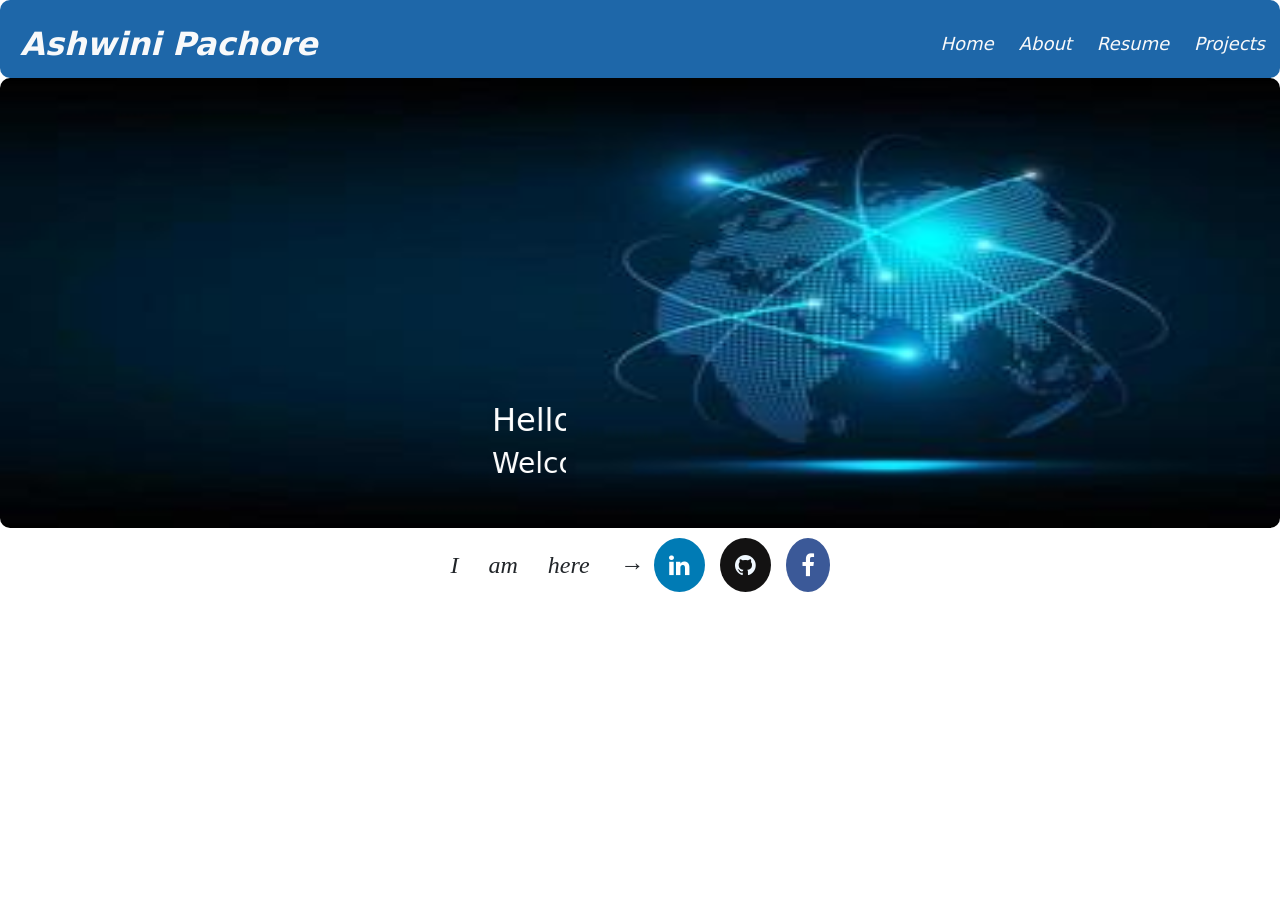
<file: index.html>
<!DOCTYPE html>
<html lang="en">

<head>
    <meta charset="UTF-8">
    <meta name="viewport" content="width=device-width, initial-scale=1">
    <title>Document</title>
    <link href="https://cdn.jsdelivr.net/npm/bootstrap@5.3.3/dist/css/bootstrap.min.css" rel="stylesheet"
        integrity="sha384-QWTKZyjpPEjISv5WaRU9OFeRpok6YctnYmDr5pNlyT2bRjXh0JMhjY6hW+ALEwIH" crossorigin="anonymous">

    <link rel="stylesheet" href="https://cdnjs.cloudflare.com/ajax/libs/font-awesome/4.7.0/css/font-awesome.min.css">

    <link rel="stylesheet" href="index.css">


    <link rel="preconnect" href="https://fonts.googleapis.com">
    <link rel="preconnect" href="https://fonts.gstatic.com" crossorigin>
    <link href="https://fonts.googleapis.com/css2?family=Rubik+Vinyl&display=swap" rel="stylesheet">


</head>

<body>

    <div>
        <nav class="main  text-light">
            <div class=" name fw-bolder">
                Ashwini Pachore
            </div>
            <div class="d-flex xyz">
                <a class="nav-link active" aria-current="page" href="index.html">Home</a>
                <a class="nav-link" href="about.html">About</a>
                <a class="nav-link" href="resume.html">Resume</a>
                <a class="nav-link" href="projects.html">Projects</a>
            </div>
        </nav>
        <div class="second">
            <div class="second1">
                <img src="images/IT.jpg" class="img-fluid " alt="image cant load">
                <div class="text-overlay">
                    <marquee class="rubik-vinyl-regular">
                        <h2>Hello, I am Ashwini !</h2>
                        <h3>Welcome to my website...</h3>
                    </marquee>
                </div>
            </div>


            <div class="social-icons">
                <h3 class="icons">
                    I am here
                    <span style="margin-right: 10px;">&#8594;</span>
                </h3>
                <div class="footer-social">
                    <a href="https://www.linkedin.com/in/ashwini-pachore-b0b8a9262/" target="_blank"
                        class="fa fa-linkedin linkedin" aria-hidden="true"></a>
                    <a href="https://github.com/AshwiniPachore-new"  target="_blank" 
                    class=" fa fa-github github" aria-hidden="true"></a>
                    <a href="#" class="fa fa-facebook facebook" aria-hidden="true"></a>
                </div>
            </div>

            </h3>
        </div>
    </div>



    </div>
    </div>




    <script src="https://cdn.jsdelivr.net/npm/bootstrap@5.3.3/dist/js/bootstrap.bundle.min.js"
        integrity="sha384-YvpcrYf0tY3lHB60NNkmXc5s9fDVZLESaAA55NDzOxhy9GkcIdslK1eN7N6jIeHz"
        crossorigin="anonymous"></script>





</body>

</html>
</file>
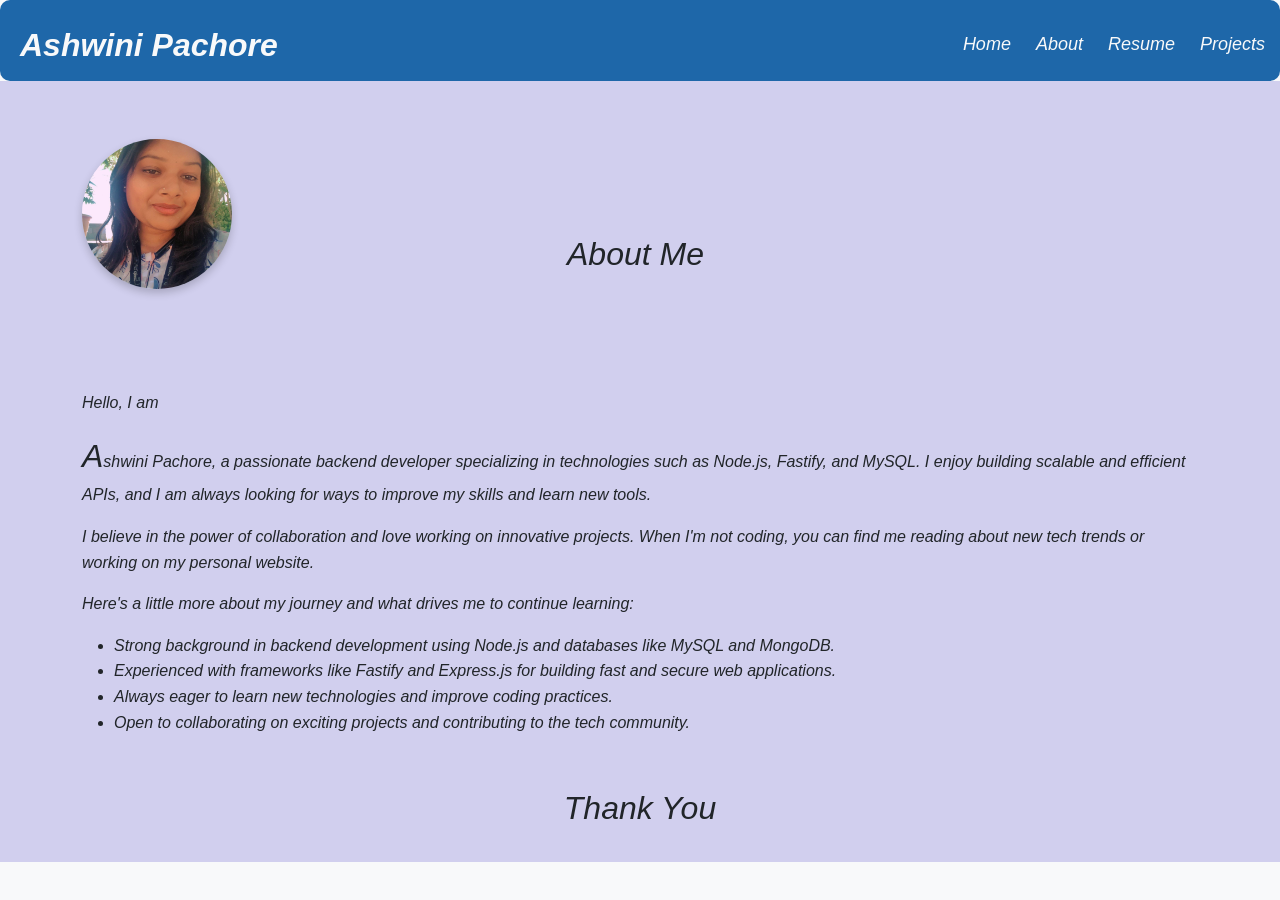
<file: about.html>
<!DOCTYPE html>
<html lang="en">

<head>
    <meta charset="UTF-8">
    <meta name="viewport" content="width=device-width, initial-scale=1">
    <title>About Me</title>
    <link href="https://cdn.jsdelivr.net/npm/bootstrap@5.3.3/dist/css/bootstrap.min.css" rel="stylesheet" crossorigin="anonymous">
    <link rel="stylesheet" href="resume.css">
    <link rel="stylesheet" href="https://cdnjs.cloudflare.com/ajax/libs/font-awesome/4.7.0/css/font-awesome.min.css">

</head>


<body>

        <nav class="main text-light">
            <div class="name fw-bolder">
                Ashwini Pachore
            </div>
            <div class="d-flex xyz">
                <a class="nav-link" href="index.html">Home</a>
                <a class="nav-link active" href="about.html">About</a>
                <a class="nav-link" href="resume.html">Resume</a>
                <a class="nav-link" href="projects.html">Projects</a>
            </div>
        </nav>
    
        <div class="one">
            <div class="container mt-5 about-section">
                <div class="about-content">
                    <div class="photo">
                        <img src="images/ashu.jpg" alt="Ashwini Pachore" class="profile-pic">
                    </div>
                    <div class="about-text">
                        <h2 class="aboutme">About Me</h2>
                        <div class="wholetext">
                            <p> Hello, I am</p>
                        <p>
                         <span class="big-char">A</span>shwini Pachore, a passionate backend developer specializing in technologies such as Node.js, Fastify, and MySQL. I enjoy building scalable and efficient APIs, and I am always looking for ways to improve my skills and learn new tools.
                        </p>
                        <p>
                            I believe in the power of collaboration and love working on innovative projects. When I'm not coding, you can find me reading about new tech trends or working on my personal website.
                        </p>
                        <p>
                            Here's a little more about my journey and what drives me to continue learning:
                        </p>
                        <ul>
                            <li>Strong background in backend development using Node.js and databases like MySQL and MongoDB.</li>
                            <li>Experienced with frameworks like Fastify and Express.js for building fast and secure web applications.</li>
                            <li>Always eager to learn new technologies and improve coding practices.</li>
                            <li>Open to collaborating on exciting projects and contributing to the tech community.</li>
                        </ul>
                        </div>
                    </div>
                </div>
            </div>
    
            <footer class="last mt-5 text-center">
                <p>Thank You</p>
            </footer>
        </div>

    
</body>

</html>
</file>
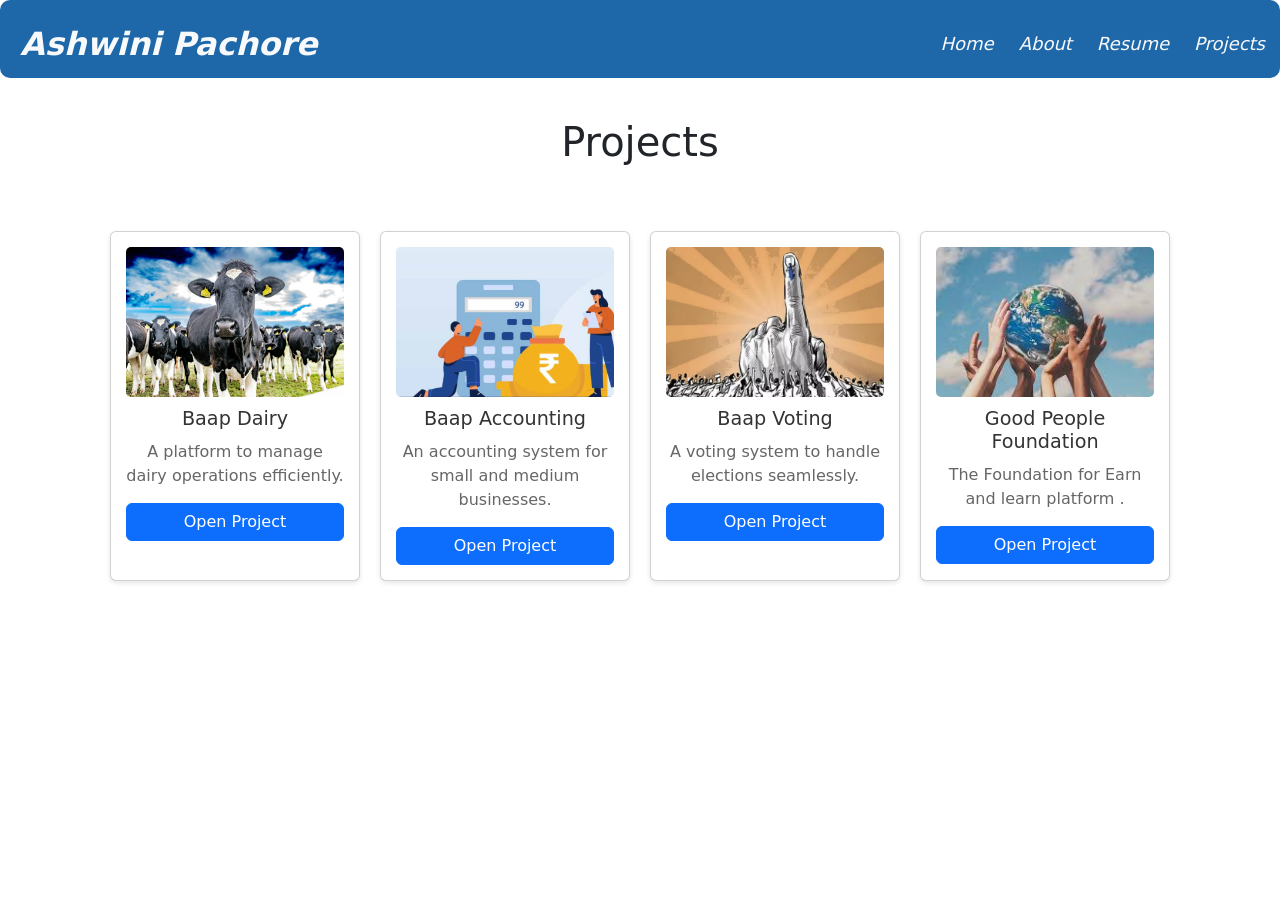
<file: projects.html>
<!DOCTYPE html>
<html lang="en">

<head>
    <meta charset="UTF-8">
    <meta name="viewport" content="width=device-width, initial-scale=1">
    <title>Projects</title>
    <link href="https://cdn.jsdelivr.net/npm/bootstrap@5.3.3/dist/css/bootstrap.min.css" rel="stylesheet"
        crossorigin="anonymous">
    <link rel="stylesheet" href="projects.css">
    <link href="https://cdn.jsdelivr.net/npm/bootstrap@5.3.3/dist/css/bootstrap.min.css" rel="stylesheet"
        integrity="sha384-QWTKZyjpPEjISv5WaRU9OFeRpok6YctnYmDr5pNlyT2bRjXh0JMhjY6hW+ALEwIH" crossorigin="anonymous">

    <link rel="stylesheet" href="https://cdnjs.cloudflare.com/ajax/libs/font-awesome/4.7.0/css/font-awesome.min.css">
</head>

<body>
    <nav class="main  text-light">
        <div class=" name fw-bolder">
            Ashwini Pachore
        </div>
        <div class="d-flex xyz">
            <a class="nav-link active" aria-current="page" href="index.html">Home</a>
            <a class="nav-link" href="about.html">About</a>
            <a class="nav-link" href="resume.html">Resume</a>
            <a class="nav-link" href="projects.html">Projects</a>
        </div>
    </nav>

    <div class="project">
        <h1> Projects</h1>
    </div>

    <div class="projects">
        <div class="card">
            <img src="images/cow.jpg" alt="Baap Dairy" class="card-img">
            <h4>Baap Dairy</h4>
            <p>A platform to manage dairy operations efficiently.</p>

            <button type="button" class="btn btn-primary" data-bs-toggle="modal" data-bs-target="#exampleModal">
                Open Project
            </button>
        </div>


        <div class="card">
            <img src="images/accounting.png" alt="Baap Accounting" class="card-img">
            <h4>Baap Accounting</h4>
            <p>An accounting system for small and medium businesses.</p>

            <button type="button" class="btn btn-primary" data-bs-toggle="modal" data-bs-target="#exampleModal2">
                Open Project
            </button>

        </div>


        <div class="card">
            <img src="images/voting.png" alt="Baap Voting" class="card-img">
            <h4>Baap Voting</h4>
            <p>A voting system to handle elections seamlessly.</p>
            <button type="button" class="btn btn-primary" data-bs-toggle="modal" data-bs-target="#exampleModal3">
                Open Project
            </button>

        </div>


        <div class="card">
            <img src="images/unity1.jpg" alt="Good People Foundation" class="card-img">
            <h4>Good People Foundation</h4>
            <p>The Foundation for Earn and learn platform .</p>
            <button type="button" class="btn btn-primary" data-bs-toggle="modal" data-bs-target="#exampleModal4">
                Open Project
            </button>
        </div>
    </div>


    <div class="modal fade" id="exampleModal" tabindex="-1" aria-labelledby="exampleModalLabel" aria-hidden="true">
        <div class="modal-dialog modal-dialog-scrollable">
            <div class="modal-content">
                <div class="modal-header">
                    <h5 class="modal-title" id="exampleModalLabel">Dairy Management Project</h5>
                    <button type="button" class="btn-close" data-bs-dismiss="modal" aria-label="Close"></button>
                </div>
                <div class="modal-body">

                    <img src="images/dairy1.png" class="rounded float-start" alt="img cant load">
                    <img src="images/cow2.jpg" class="rounded float-end" alt="img cant load">


                    <h4 style="margin-bottom: 41px;">Dairy Management Project</h4>

                    <p><strong>Frameworks Used:</strong> <span class="highlight">Node.js with Express.js</span> for
                        backend and <span class="highlight">Flutter</span> for frontend. The database used is <span
                            class="highlight">MongoDB</span>.</p>

                    <section>
                        <h5>Animal Management</h5>
                        <ul>
                            <li>Record and track details of animals (e.g., ID, breed, age, health status).</li>
                            <li>Maintain vaccination and medical records.</li>
                            <li>Monitor milk production by animal.</li>
                        </ul>
                    </section>

                    <section>
                        <h5>Milk Collection & Distribution</h5>
                        <ul>
                            <li>Log daily milk production.</li>
                            <li>Track milk quality (fat percentage, SNF levels).</li>
                            <li>Manage distribution to customers or vendors.</li>
                        </ul>
                    </section>

                    <section>
                        <h5>Feed Management</h5>
                        <ul>
                            <li>Record feed inventory and consumption.</li>
                            <li>Track feeding schedules and nutritional needs for animals.</li>
                        </ul>
                    </section>

                    <section>
                        <h5>Employee Management</h5>
                        <ul>
                            <li>Manage employee details and roles.</li>
                            <li>Track attendance and payroll.</li>
                        </ul>
                    </section>

                    <section>
                        <h5>Financial Management</h5>
                        <ul>
                            <li>Maintain sales and expense records.</li>
                            <li>Generate invoices for customers.</li>
                            <li>Monitor profits, losses, and other financial metrics.</li>
                        </ul>
                    </section>

                    <section>
                        <h5>Inventory Management</h5>
                        <ul>
                            <li>Track supplies like feed, medicines, and packaging materials.</li>
                            <li>Set alerts for low stock levels.</li>
                        </ul>
                    </section>

                    <section>
                        <h5>Customer and Vendor Management</h5>
                        <ul>
                            <li>Record customer and vendor details.</li>
                            <li>Handle orders and payments.</li>
                        </ul>
                    </section>

                    <section>
                        <h5>Reporting & Analytics</h5>
                        <ul>
                            <li>Generate reports on milk production, sales, and animal health.</li>
                            <li>Analyze trends in revenue and productivity.</li>
                        </ul>
                    </section>

                </div>
                <div class="modal-footer">
                    <button type="button" class="btn btn-secondary" data-bs-dismiss="modal">Close</button>
                </div>
            </div>
        </div>
    </div>
    </div>





    <div class="modal fade" id="exampleModal2" tabindex="-1" aria-labelledby="exampleModalLabel" aria-hidden="true">
        <div class="modal-dialog modal-dialog-scrollable">
            <div class="modal-content">
                <div class="modal-header">
                    <h5 class="modal-title" id="exampleModalLabel">Baap Accounting Project</h5>
                    <button type="button" class="btn-close" data-bs-dismiss="modal" aria-label="Close"></button>
                </div>
                <div class="modal-body">

                    <img src="images/accounting2.png" class="rounded1 " alt="img cant load">

                    <div class="account">
                        <h4 style="margin-bottom: 41px;     margin-left: 69px;">Baap Accounting Project</h4>
                    </div>
                    <p><strong>Frameworks Used:</strong> <span class="highlight">Node.js with Express.js</span> for
                        backend
                        and <span class="highlight">React.js</span> for frontend. The database used is <span
                            class="highlight">PostgreSQL</span>.</p>

                    <section>
                        <h5>Core Features</h5>
                        <ul>
                            <li>Manage the entire company's accounts, including income, expenses, and budgets.</li>
                            <li>Automate recurring financial tasks like payroll and bills.</li>
                            <li>Generate detailed financial statements and tax reports.</li>
                        </ul>
                    </section>

                    <section>
                        <h5>Invoicing</h5>
                        <ul>
                            <li>Generate professional invoices for clients and vendors.</li>
                            <li>Track payment statuses and overdue payments.</li>
                        </ul>
                    </section>

                    <section>
                        <h5>Financial Reporting</h5>
                        <ul>
                            <li>Provide real-time insights into company finances.</li>
                            <li>Analyze trends in revenue and expenses.</li>
                            <li>Customizable dashboard for key financial metrics.</li>
                        </ul>
                    </section>

                    <section>
                        <h5>Multi-user Support</h5>
                        <ul>
                            <li>Allow multiple users with role-based access to accounts.</li>
                            <li>Secure login, session management, and activity logging.</li>
                        </ul>
                    </section>

                    <section>
                        <h5>Integration</h5>
                        <ul>
                            <li>Integrate with bank accounts for real-time transaction updates.</li>
                            <li>Support for third-party payroll and tax systems.</li>
                        </ul>
                    </section>
                </div>
                <div class="modal-footer">
                    <button type="button" class="btn btn-secondary" data-bs-dismiss="modal">Close</button>
                </div>

            </div>
           
        </div>
    </div>



            <div class="modal fade" id="exampleModal3" tabindex="-1" aria-labelledby="exampleModalLabel"
                aria-hidden="true">
                <div class="modal-dialog modal-dialog-scrollable">
                    <div class="modal-content">
                        <div class="modal-header">
                            <h5 class="modal-title" id="exampleModalLabel">Baap Voting Project</h5>
                            <button type="button" class="btn-close" data-bs-dismiss="modal" aria-label="Close"></button>
                        </div>
                        <div class="modal-body">

                            <img src="images/voting1.jpg" class="rounded1 " alt="img cant load">

                            <div class="account">
                                <h4 style="margin-bottom: 41px;     margin-left: 69px;">Baap Voting Project</h4>
                            </div>
                            <p><strong>Frameworks Used:</strong> <span class="highlight">Fastify.js</span> for backend
                                and <span class="highlight">Flutter</span> for frontend. The database used is <span
                                    class="highlight">mysql</span>.</p>

                            <section>
                                <h5>Core Features</h5>
                                <ul>
                                    <li>Secure online voting platform for elections.</li>
                                    <li>Role-based access for administrators, candidates, and voters.</li>
                                    <li>Real-time vote counting and result generation.</li>
                                </ul>
                            </section>

                            <section>
                                <h5>Voter Management</h5>
                                <ul>
                                    <li>Register and verify voters using unique IDs.</li>
                                    <li>Prevent duplicate voting using secure token-based systems.</li>
                                    <li>Manage voter details, including name, age, and address.</li>
                                </ul>
                            </section>

                            <section>
                                <h5>Candidate Management</h5>
                                <ul>
                                    <li>Register candidates with details like name, party, and manifesto.</li>
                                    <li>Allow voters to view candidate profiles before voting.</li>
                                </ul>
                            </section>

                            <section>
                                <h5>Election Management</h5>
                                <ul>
                                    <li>Create and manage multiple elections.</li>
                                    <li>Set start and end times for voting periods.</li>
                                    <li>Enable voting for specific regions or groups.</li>
                                </ul>
                            </section>

                            <section>
                                <h5>Security Features</h5>
                                <ul>
                                    <li>End-to-end encryption for all votes.</li>
                                    <li>Audit logs to track voting activities.</li>
                                    <li>Two-factor authentication for administrators and voters.</li>
                                </ul>
                            </section>

                            <section>
                                <h5>Reporting & Analytics</h5>
                                <ul>
                                    <li>Generate detailed reports for election results.</li>
                                    <li>Visualize voting trends and voter turnout.</li>
                                    <li>Export data in multiple formats (CSV, PDF).</li>
                                </ul>
                            </section>
                        </div>
                        <div class="modal-footer">
                            <button type="button" class="btn btn-secondary" data-bs-dismiss="modal">Close</button>
                        </div>
                    </div>
                    
                </div>
            </div>
        


        <div class="modal fade" id="exampleModal3" tabindex="-1" aria-labelledby="exampleModalLabel"
                aria-hidden="true">
                <div class="modal-dialog modal-dialog-scrollable">
                    <div class="modal-content">
                        <div class="modal-header">
                            <h5 class="modal-title" id="exampleModalLabel">Baap Voting Project</h5>
                            <button type="button" class="btn-close" data-bs-dismiss="modal" aria-label="Close"></button>
                        </div>
                        <div class="modal-body">

                            <img src="images/voting1.jpg" class="rounded1 " alt="img cant load">

                            <div class="account">
                                <h4 style="margin-bottom: 41px;     margin-left: 69px;">Baap Voting Project</h4>
                            </div>
                            <p><strong>Frameworks Used:</strong> <span class="highlight">Express.js</span> for backend
                                and <span class="highlight">Flutter</span> for frontend. The database used is <span
                                    class="highlight">mysql</span>.</p>

                            <section>
                                <h5>Core Features</h5>
                                <ul>
                                    <li>Secure online voting platform for elections.</li>
                                    <li>Role-based access for administrators, candidates, and voters.</li>
                                    <li>Real-time vote counting and result generation.</li>
                                </ul>
                            </section>

                            <section>
                                <h5>Voter Management</h5>
                                <ul>
                                    <li>Register and verify voters using unique IDs.</li>
                                    <li>Prevent duplicate voting using secure token-based systems.</li>
                                    <li>Manage voter details, including name, age, and address.</li>
                                </ul>
                            </section>

                            <section>
                                <h5>Candidate Management</h5>
                                <ul>
                                    <li>Register candidates with details like name, party, and manifesto.</li>
                                    <li>Allow voters to view candidate profiles before voting.</li>
                                </ul>
                            </section>

                            <section>
                                <h5>Election Management</h5>
                                <ul>
                                    <li>Create and manage multiple elections.</li>
                                    <li>Set start and end times for voting periods.</li>
                                    <li>Enable voting for specific regions or groups.</li>
                                </ul>
                            </section>

                            <section>
                                <h5>Security Features</h5>
                                <ul>
                                    <li>End-to-end encryption for all votes.</li>
                                    <li>Audit logs to track voting activities.</li>
                                    <li>Two-factor authentication for administrators and voters.</li>
                                </ul>
                            </section>

                            <section>
                                <h5>Reporting & Analytics</h5>
                                <ul>
                                    <li>Generate detailed reports for election results.</li>
                                    <li>Visualize voting trends and voter turnout.</li>
                                    <li>Export data in multiple formats (CSV, PDF).</li>
                                </ul>
                            </section>
                        </div>
                        <div class="modal-footer">
                            <button type="button" class="btn btn-secondary" data-bs-dismiss="modal">Close</button>
                        </div>
                    </div>
                    
                </div>
            </div>




            
            <div class="modal fade" id="exampleModal4" tabindex="-1" aria-labelledby="exampleModalLabel"
                aria-hidden="true">
                <div class="modal-dialog modal-dialog-scrollable">
                    <div class="modal-content">
                        <div class="modal-header">
                            <h5 class="modal-title" id="exampleModalLabel">Baap Good People Foundation</h5>
                            <button type="button" class="btn-close" data-bs-dismiss="modal" aria-label="Close"></button>
                        </div>
                        <div class="modal-body">

                            <img src="images/trust.png" class="rounded1 " alt="img cant load">

                            <div class="account">
                                <h4 style="margin-bottom: 41px;     margin-left: 69px;">Baap Good People Foundation Project</h4>
                            </div>
                            <p><strong>Frameworks Used:</strong> <span class="highlight">Fastify.ts</span> for backend
                                and <span class="highlight">React</span> for frontend. The database used is <span
                                    class="highlight">mysql</span>.</p>

                         
                <section>
                    <h5>Purpose</h5>
                    <ul>
                        <li>Empower elderly people and young children by providing opportunities to earn while learning new skills.</li>
                        <li>Support underprivileged communities through skill development and mentorship programs.</li>
                    </ul>
                </section>

                <section>
                    <h5>Key Features</h5>
                    <ul>
                        <li>Create and manage profiles for elderly individuals and children.</li>
                        <li>Offer skill-based training programs tailored to individual needs.</li>
                        <li>Connect participants with job opportunities and internships.</li>
                    </ul>
                </section>

                <section>
                    <h5>Community Engagement</h5>
                    <ul>
                        <li>Organize workshops and events to promote awareness and inclusivity.</li>
                        <li>Facilitate collaboration between volunteers and participants.</li>
                    </ul>
                </section>

                <section>
                    <h5>Reporting & Monitoring</h5>
                    <ul>
                        <li>Track participant progress and success stories.</li>
                        <li>Generate detailed reports on community impact and engagement metrics.</li>
                    </ul>
                </section>

                        </div>
                        <div class="modal-footer">
                            <button type="button" class="btn btn-secondary" data-bs-dismiss="modal">Close</button>
                        </div>
                    </div>
                    
                </div>
            </div>
        
        


    <script src="https://cdn.jsdelivr.net/npm/bootstrap@5.3.3/dist/js/bootstrap.bundle.min.js"
        integrity="sha384-YvpcrYf0tY3lHB60NNkmXc5s9fDVZLESaAA55NDzOxhy9GkcIdslK1eN7N6jIeHz"
        crossorigin="anonymous"></script>

</body>

</html>
</file>
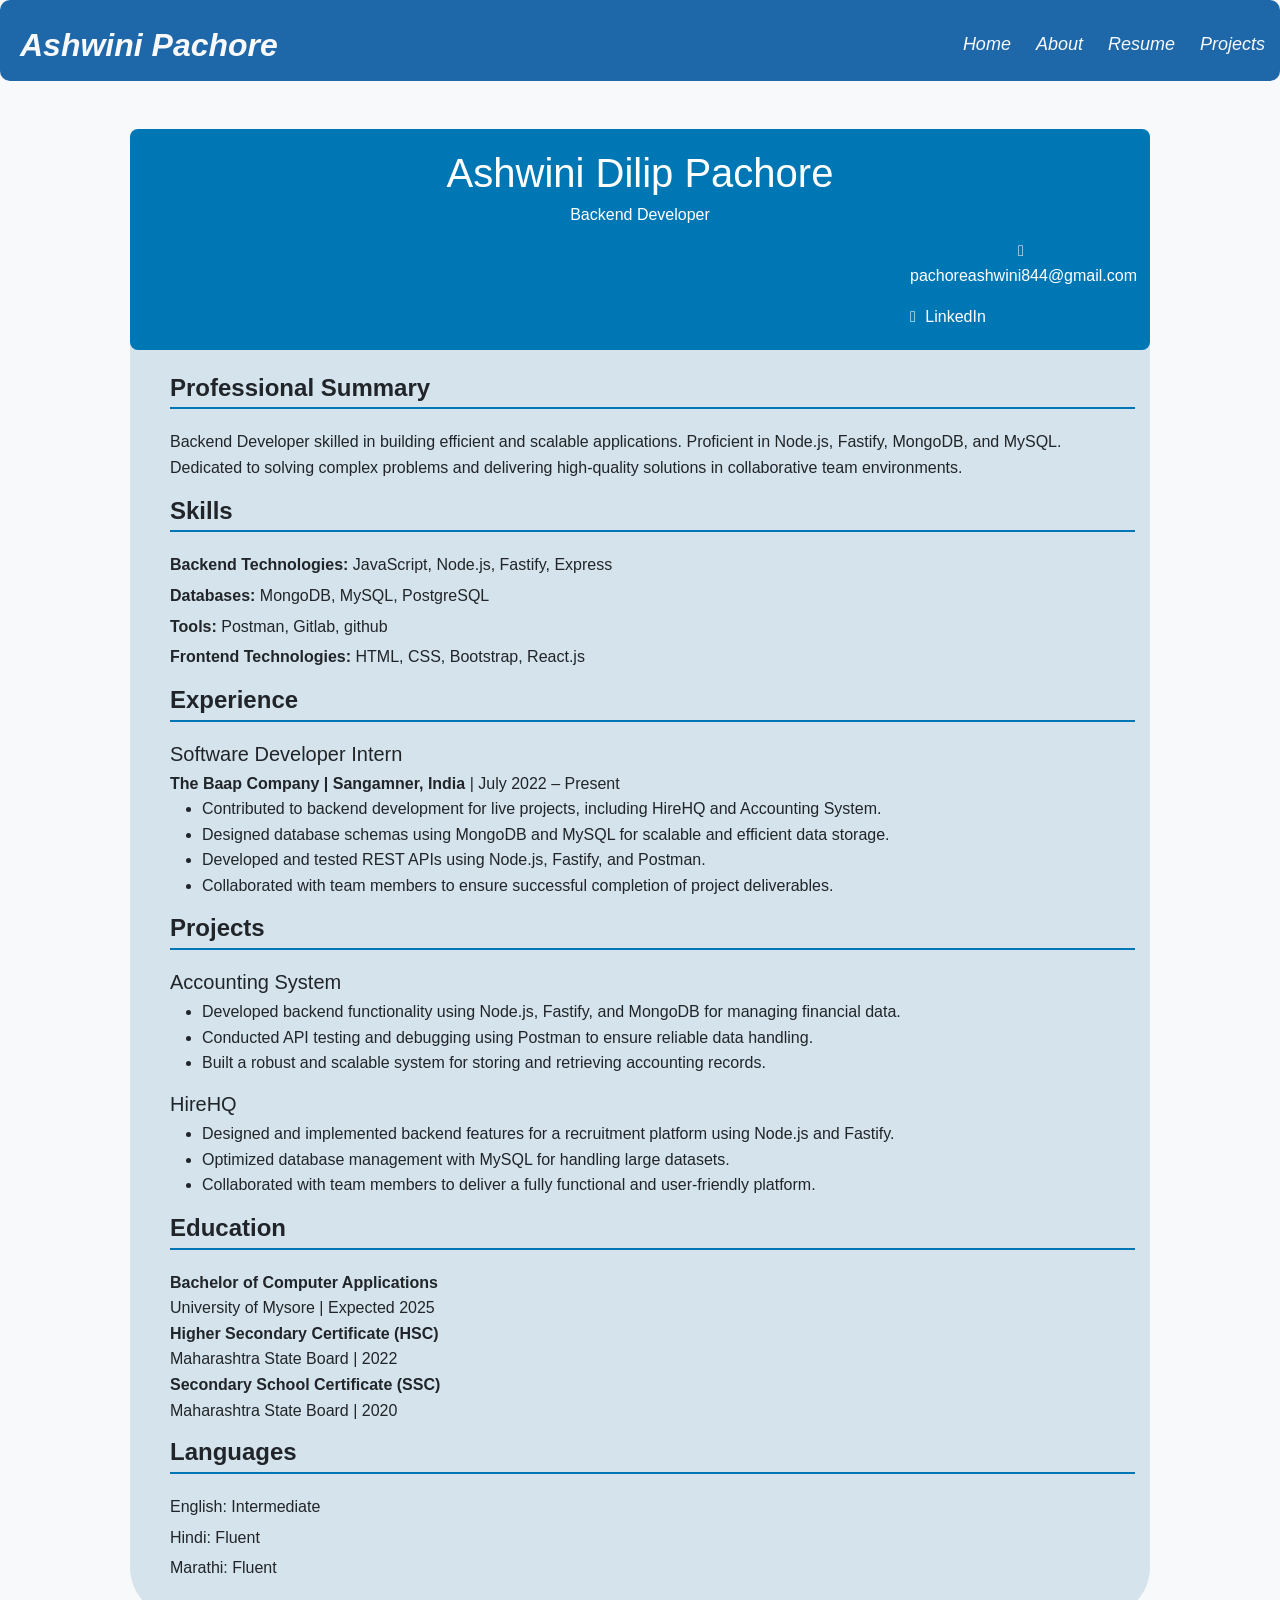
<file: resume.html>
<!DOCTYPE html>
<html lang="en">

<head>
    <meta charset="UTF-8">
    <meta name="viewport" content="width=device-width, initial-scale=1">
    <title>Resume</title>
    <link href="https://cdn.jsdelivr.net/npm/bootstrap@5.3.3/dist/css/bootstrap.min.css" rel="stylesheet" crossorigin="anonymous">
    <link rel="stylesheet" href="resume.css">
    <link rel="stylesheet" href="https://cdnjs.cloudflare.com/ajax/libs/font-awesome/4.7.0/css/font-awesome.min.css">
</head>

<body>
    <nav class="main  text-light">
        <div class=" name fw-bolder">
            Ashwini Pachore
        </div>
        <div class="d-flex xyz">
            <a class="nav-link active" aria-current="page" href="index.html">Home</a>
            <a class="nav-link" href="about.html">About</a>
            <a class="nav-link" href="resume.html">Resume</a>
            <a class="nav-link" href="projects.html">Projects</a>
        </div>
    </nav>
    <div class="body1">
    <div class="container1 mt-5">
        <div class="resume-header text-center">
            <h1>Ashwini Dilip Pachore</h1>
            <p>Backend Developer</p>
        
            <div class="contact-info">
                <a href="mailto:pachoreashwini844@gmail.com"><i class="fas fa-envelope">

                </i> pachoreashwini844@gmail.com</a>
            
                <a href="https://www.linkedin.com/in/ashwini-pachore-b0b8a9262" target="_blank">
                    <i class="fab fa-linkedin"></i> LinkedIn
                </a>
                
            </div>
        </div>
<div class="container2">
        <!-- Professional Summary -->
        <section class="mt-4">
            <h2 class="section-title">Professional Summary</h2>
            <p>Backend Developer skilled in building efficient and scalable applications. Proficient in Node.js, Fastify, 
               MongoDB, and MySQL. Dedicated to solving complex problems and delivering high-quality solutions 
               in collaborative team environments.</p>
        </section>

        <!-- Skills -->
        <section>
            <h2 class="section-title">Skills</h2>
            <ul class="skills-list">
                <li><strong>Backend Technologies:</strong> JavaScript, Node.js, Fastify, Express</li>
                <li><strong>Databases:</strong> MongoDB, MySQL, PostgreSQL</li>
                <li><strong>Tools:</strong> Postman, Gitlab, github</li>
                <li><strong>Frontend Technologies:</strong> HTML, CSS, Bootstrap, React.js</li>
            </ul>
        </section>

        <!-- Experience -->
        <section>
            <h2 class="section-title">Experience</h2>
            <div class="resume-item">
                <h5>Software Developer Intern</h5>
                <p><strong>The Baap Company | Sangamner, India</strong> | July 2022 – Present</p>
                <ul>
                    <li>Contributed to backend development for live projects, including HireHQ and Accounting System.</li>
                    <li>Designed database schemas using MongoDB and MySQL for scalable and efficient data storage.</li>
                    <li>Developed and tested REST APIs using Node.js, Fastify, and Postman.</li>
                    <li>Collaborated with team members to ensure successful completion of project deliverables.</li>
                </ul>
            </div>
        </section>

        <!-- Projects -->
        <section>
            <h2 class="section-title">Projects</h2>
            <div class="resume-item">
                <h5>Accounting System</h5>
                <ul>
                    <li>Developed backend functionality using Node.js, Fastify, and MongoDB for managing financial data.</li>
                    <li>Conducted API testing and debugging using Postman to ensure reliable data handling.</li>
                    <li>Built a robust and scalable system for storing and retrieving accounting records.</li>
                </ul>
            </div>
            <div class="resume-item">
                <h5>HireHQ</h5>
                <ul>
                    <li>Designed and implemented backend features for a recruitment platform using Node.js and Fastify.</li>
                    <li>Optimized database management with MySQL for handling large datasets.</li>
                    <li>Collaborated with team members to deliver a fully functional and user-friendly platform.</li>
                </ul>
            </div>
        </section>

        <!-- Education -->
        <section>
            <h2 class="section-title">Education</h2>
            <div class="resume-item">
                <p><strong>Bachelor of Computer Applications</strong><br>University of Mysore | Expected 2025</p>
                <p><strong>Higher Secondary Certificate (HSC)</strong><br>Maharashtra State Board | 2022</p>
                <p><strong>Secondary School Certificate (SSC)</strong><br>Maharashtra State Board | 2020</p>
            </div>
        </section>

        <!-- Languages -->
        <section>
            <h2 class="section-title">Languages</h2>
            <ul class="languages-list">
                <li>English: Intermediate</li>
                <li>Hindi: Fluent</li>
                <li>Marathi: Fluent</li>
            </ul>
        </section>
        </div>
    </div>

    

        </div>
</body>

</html>
</file>
<file: index.css>
.main {
    display: flex;
    justify-content: space-between;
    background-color: rgb(30 103 169);
    padding-top: 20px;
    padding-bottom: 10px;
    border-radius: 10px;
}

.name {
    font-size: xx-large;
    font-style: oblique;
    margin-left: 20px;
}

.xyz {
    gap: 25px;
    font-size: large;
    font-style: oblique;
    margin-top: 10px;
    margin-right: 15px;
}

.img-fluid {
    width: 1500px;
    height: 450px;
    border-radius: 10px;
}

.text-overlay {
    position: absolute;
    top: 50%;
    left: 30%;
    transform: translate(-50%, -50%);
    color: white;
    font-size: 24px;
    /* font-weight: bold; */
    text-align: center;
    padding: 10px 20px;
    border-radius: 5px;
    /* font-style: oblique; */

}





.social-icons {
    display: flex;
    align-items: center;
    justify-content: center;
    gap: 0px;
    text-align: center;
    font-family: emoji;
    margin-top: 10px;
}

.fa {
    padding: 15px;
    font-size: 24px;
    text-align: center;
    text-decoration: none;
    border-radius: 50%;
    transition: transform 0.3s ease;
}

.fa-facebook {
    background: #3B5998;
    color: white;
}

.fa-linkedin {
    background: #007bb5;
    color: white;
}
.fa-github{
    background-color: rgb(19, 18, 18);
    color: aliceblue;
}

.icons {
    margin: 0;
    font-size: 1.5rem;
    font-style: oblique;
}

.footer-social {
    display: flex;
    gap: 15px;
}
</file>
<file: resume.css>
.main {
    display: flex;
    justify-content: space-between;
    background-color: rgb(30 103 169);
    padding-top: 20px;
    padding-bottom: 10px;
    border-radius: 10px;
}
.name {
    font-size: xx-large;
    font-style: oblique;
    margin-left: 20px;
}
.xyz {
    gap: 25px;
    font-size: large;
    font-style: oblique;
    margin-top: 10px;
    margin-right: 15px;
}
.img-fluid {
    width: 1500px;
    height: 450px;
    border-radius: 10px;
}
.text-overlay {
    position: absolute;
    top: 50%;
    left: 30%;
    transform: translate(-50%, -50%);
    color: white;
    font-size: 24px;
    font-weight: bold;
    text-align: center;
    padding: 10px 20px;
    border-radius: 5px;
    font-style: oblique;

}





.social-icons {
    display: flex;
    align-items: center;
    justify-content: center;
    gap: 0px;
    text-align: center; 
    font-family: emoji;
    margin-top: 10px;
    
} 
.fa {
    padding: 15px;
    font-size: 24px;
    text-align: center;
    text-decoration: none;
    border-radius: 50%;
    transition: transform 0.3s ease;
}
.fa-facebook {
    background: #3B5998;
    color: white;
}
.fa-linkedin {
    background: #007bb5;
    color: white;
}
.icons {
    margin: 0;
    font-size: 1.5rem; 
    font-style: oblique;
}
.footer-social {
    display: flex;
    gap: 15px; 
}





.container{
    font-style: oblique;
}
.last{
    font-style: oblique;
    font-weight: 500;
    font-size: xx-large;
}
.one{
    background-color: #d1cfee;
    padding-top: 10px;
    padding-bottom: 12px;
}
.big-char{
    font-size: xx-large;
}
body {
    font-family: Arial, sans-serif;
    line-height: 1.6;
    background-color: #f8f9fa;
    color: #212529;
}

.resume-header {
    background-color: #0077b5;
    color: #fff;
    padding: 20px 30px;
    border-radius: 8px;
}

.resume-header h1 {
    font-size: 2.5rem;
    margin: 0;
}

.resume-header p {
    margin: 5px 0;
}

.section-title {
    font-size: 1.5rem;
    font-weight: bold;
    border-bottom: 2px solid #0077b5;
    padding-bottom: 5px;
    margin-bottom: 20px;
}

.resume-item {
    margin-bottom: 15px;
}

.resume-item h5 {
    margin-bottom: 5px;
}

.resume-item p {
    margin: 0;
}

.contact-info {
    margin-top: 10px;
    display: flex;
    gap: 15px;
    flex-wrap: wrap;
    margin-left: 750px;
}

.contact-info a {
    text-decoration: none;
    color: #fff;
}

.contact-info i {
    margin-right: 5px;
}

.skills-list, .languages-list {
    list-style: none;
    padding: 0;
}

.skills-list li, .languages-list li {
    margin-bottom: 5px;
}
.body1{
    background-color: #d4e3ec;
    margin-left: 130px;
    margin-right: 130px;
    padding-bottom: 20px;

    border-radius: 50px;
}
.container1{
    border-radius: 30px;
}
.container2{
    margin-left: 20px;
    padding-left: 20px;
    padding-right: 15px;
}












.photo {
    flex: 0 0 150px; 
}
.profile-pic {
    width: 150px;
    height: 150px;
    border-radius: 50%;
    object-fit: cover;
    box-shadow: 0 4px 8px rgba(0, 0, 0, 0.2);
}

.about-text {
    flex: 1; /
}

.aboutme{
    margin-left: 485px;
    margin-top: -54px;
}
.wholetext{
    margin-top: 116px;
}
</file>
<file: projects.css>
.main {
    display: flex;
    justify-content: space-between;
    background-color: rgb(30 103 169);
    padding-top: 20px;
    padding-bottom: 10px;
    border-radius: 10px;
}
.name {
    font-size: xx-large;
    font-style: oblique;
    margin-left: 20px;
}
.xyz {
    gap: 25px;
    font-size: large;
    font-style: oblique;
    margin-top: 10px;
    margin-right: 15px;
}



.projects {
    display: flex;
    flex-wrap: wrap;
    justify-content: center;
    gap: 20px;
    margin-top: 20px;
}

.project{
    font-style: inherit;
    display: flex;
    justify-content: center;
    margin-top: 40px;
    margin-bottom: 57px;

}
.card {
    width: 250px;
    border: 1px solid #ddd;
    border-radius: 8px;
    padding: 15px;
    box-shadow: 0 2px 5px rgba(0, 0, 0, 0.1);
    text-align: center;
    transition: transform 0.3s, box-shadow 0.3s;
    background-color: #fff;
}
.card h4 {
    font-size: 1.2rem;
    margin-bottom: 10px;
    color: #333;
}
.card p {
    font-size: 1rem;
    margin-bottom: 15px;
    color: #666;
}
.card a {
    display: inline-block;
    padding: 8px 12px;
    background-color: #007bff;
    color: white;
    text-decoration: none;
    border-radius: 4px;
    font-size: 0.9rem;
    transition: background-color 0.3s;
}

.card a:hover {
    background-color: #0056b3;
}

.card:hover {
    transform: scale(1.05);
    box-shadow: 0 4px 10px rgba(0, 0, 0, 0.2);
}
.projects {
    display: flex;
    flex-wrap: wrap;
    justify-content: center;
    gap: 20px;
    margin-top: 20px;
}

.card-img {
    width: 100%;
    height: 150px;
    object-fit: cover;
    border-radius: 8px;
    margin-bottom: 10px;
}
 
.rounded{
    height: 100px;
    width: 220px;
    margin-bottom: 38px;
}
.second{
    margin-bottom:80px;
}
.modal-body{
    color: #0b2036;
    background-color: rgb(205, 213, 223);
    border-radius: 75px;
    border: 1px solid black;
}

.rounded1{
    height: 250px;
    width: 300px;
    margin-bottom: 38px;
    margin-left: 82px;
}
</file>
